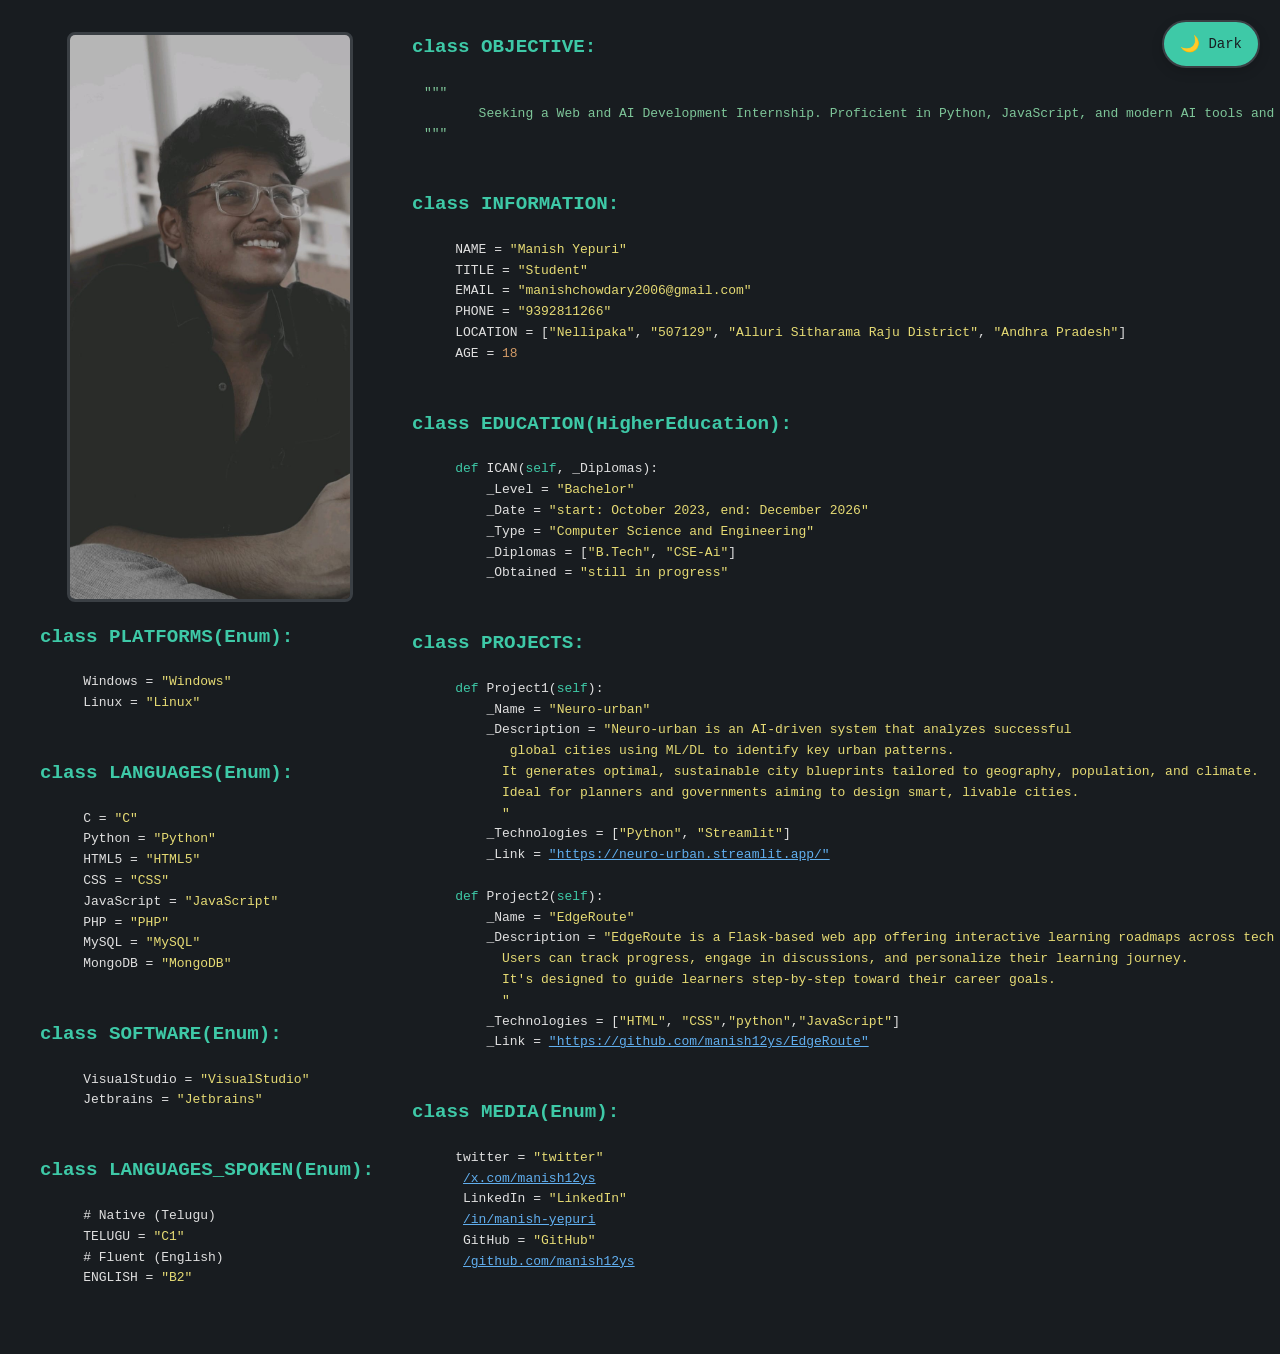
<file: index.html>
<!DOCTYPE html>
<html lang="en">
<head>
  <meta charset="UTF-8">
  <meta name="viewport" content="width=device-width, initial-scale=1.0">
  <title>manish12ys</title>
  <link rel="stylesheet" href="styles.css">
</head>
<body>
  <!-- Theme toggle button -->
  <button class="theme-toggle" id="themeToggle" title="Toggle dark/light mode">
    <span class="icon" id="themeIcon">🌙</span>
    <span id="themeText">Dark</span>
  </button>

  <!-- Main container for the resume layout -->
  <div class="container">
    <!-- Left column: Profile image and quick info -->
    <div class="left">
      <img src="72219a24-89dc-4598-b644-203e4bfd4dc7.jpg" alt="Profile" class="profile-img">
      <!-- Platforms section -->
      <div class="section">
        <div class="section-title"><span class="keyword">class</span> <span class="keyword">PLATFORMS</span>(<span class="keyword">Enum</span>):</div>
        <pre class="code-block">    Windows = <span class="string">"Windows"</span>
    Linux = <span class="string">"Linux"</span></pre>
      </div>
      <!-- Languages section -->
      <div class="section">
        <div class="section-title"><span class="keyword">class</span> <span class="keyword">LANGUAGES</span>(<span class="keyword">Enum</span>):</div>
        <pre class="code-block">    C = <span class="string">"C"</span>
    Python = <span class="string">"Python"</span>
    HTML5 = <span class="string">"HTML5"</span>
    CSS = <span class="string">"CSS"</span>
    JavaScript = <span class="string">"JavaScript"</span>
    PHP = <span class="string">"PHP"</span>
    MySQL = <span class="string">"MySQL"</span>
    MongoDB = <span class="string">"MongoDB"</span></pre>
      </div>
      <!-- Software section -->
      <div class="section">
        <div class="section-title"><span class="keyword">class</span> <span class="keyword">SOFTWARE</span>(<span class="keyword">Enum</span>):</div>
        <pre class="code-block">    VisualStudio = <span class="string">"VisualStudio"</span>
    Jetbrains = <span class="string">"Jetbrains"</span></pre>
      </div>
      <!-- Languages Spoken section -->
      <div class="section">
        <div class="section-title"><span class="keyword">class</span> <span class="keyword">LANGUAGES_SPOKEN</span>(<span class="keyword">Enum</span>):</div>
        <pre class="code-block">    # Native (Telugu)
    TELUGU = <span class="string">"C1"</span>
    # Fluent (English)
    ENGLISH = <span class="string">"B2"</span>
      </div>
    </div> <!-- end left -->
    <!-- Right column: Main content -->
    <div class="right">
      <!-- Objective section -->
      <div class="section">
        <div class="section-title"><span class="keyword">class</span> <span class="keyword">OBJECTIVE</span>:</div>
        <pre class="code-block comment">"""
       Seeking a Web and AI Development Internship. Proficient in Python, JavaScript, and modern AI tools and frameworks
"""</pre>
      </div>
      <!-- Information section -->
      <div class="section">
        <div class="section-title"><span class="keyword">class</span> <span class="keyword">INFORMATION</span>:</div>
        <pre class="code-block">    NAME = <span class="string">"Manish Yepuri"</span>
    TITLE = <span class="string">"Student"</span>
    EMAIL = <span class="string">"manishchowdary2006@gmail.com"</span>
    PHONE = <span class="string">"9392811266"</span>
    LOCATION = [<span class="string">"Nellipaka"</span>, <span class="string">"507129"</span>, <span class="string">"Alluri Sitharama Raju District"</span>, <span class="string">"Andhra Pradesh"</span>]
    AGE = <span class="number">18</span></pre>
      </div>
      <!-- Education section -->
      <div class="section">
        <div class="section-title"><span class="keyword">class</span> <span class="keyword">EDUCATION</span>(<span class="keyword">HigherEducation</span>):</div>
        <pre class="code-block">    <span class="keyword">def</span> ICAN(<span class="keyword">self</span>, _Diplomas):
        _Level = <span class="string">"Bachelor"</span>
        _Date = <span class="string">"start: October 2023, end: December 2026"</span>
        _Type = <span class="string">"Computer Science and Engineering"</span>
        _Diplomas = [<span class="string">"B.Tech"</span>, <span class="string">"CSE-Ai"</span>]
        _Obtained = <span class="string">"still in progress"</span></pre>
      </div>
      <!-- Projects section -->
      <div class="section">
        <div class="section-title"><span class="keyword">class</span> <span class="keyword">PROJECTS</span>:</div>
        <pre class="code-block">    <span class="keyword">def</span> Project1(<span class="keyword">self</span>):
        _Name = <span class="string">"Neuro-urban"</span>
        _Description = <span class="string">"Neuro-urban is an AI-driven system that analyzes successful
           global cities using ML/DL to identify key urban patterns.
          It generates optimal, sustainable city blueprints tailored to geography, population, and climate.
          Ideal for planners and governments aiming to design smart, livable cities.
          "</span>
        _Technologies = [<span class="string">"Python"</span>, <span class="string">"Streamlit"</span>]
        _Link = <a class="link" href="https://neuro-urban.streamlit.app/">"https://neuro-urban.streamlit.app/"</a>
    
    <span class="keyword">def</span> Project2(<span class="keyword">self</span>):
        _Name = <span class="string">"EdgeRoute"</span>
        _Description = <span class="string">"EdgeRoute is a Flask-based web app offering interactive learning roadmaps across tech domains.
          Users can track progress, engage in discussions, and personalize their learning journey.
          It's designed to guide learners step-by-step toward their career goals.
          "</span>
        _Technologies = [<span class="string">"HTML"</span>, <span class="string">"CSS"</span>,<span class="string">"python"</span>,<span class="string">"JavaScript"</span>]
        _Link = <a class="link" href="https://github.com/manish12ys/EdgeRoute">"https://github.com/manish12ys/EdgeRoute"</a></pre>
      </div>
      <!-- Media/social links section -->
      <div class="section">
        <div class="section-title"><span class="keyword">class</span> <span class="keyword">MEDIA</span>(<span class="keyword">Enum</span>):</div>
        <pre class="code-block">    twitter = <span class="string">"twitter"</span>
     <a class="link" href="https://x.com/yepuri_manish">/x.com/manish12ys</a>
     LinkedIn = <span class="string">"LinkedIn"</span>
     <a class="link" href="https://www.linkedin.com/in/manish-yepuri-471940281?utm_source=share&utm_campaign=share_via&utm_content=profile&utm_medium=android_app">/in/manish-yepuri</a>
     GitHub = <span class="string">"GitHub"</span>
     <a class="link" href="https://github.com/manish12ys">/github.com/manish12ys</a></pre>
      </div>
    </div> <!-- end right -->
  </div> <!-- end container -->

  <!-- JavaScript for theme toggle -->
  <script src="theme.js"></script>
</body>
</html>
</file>
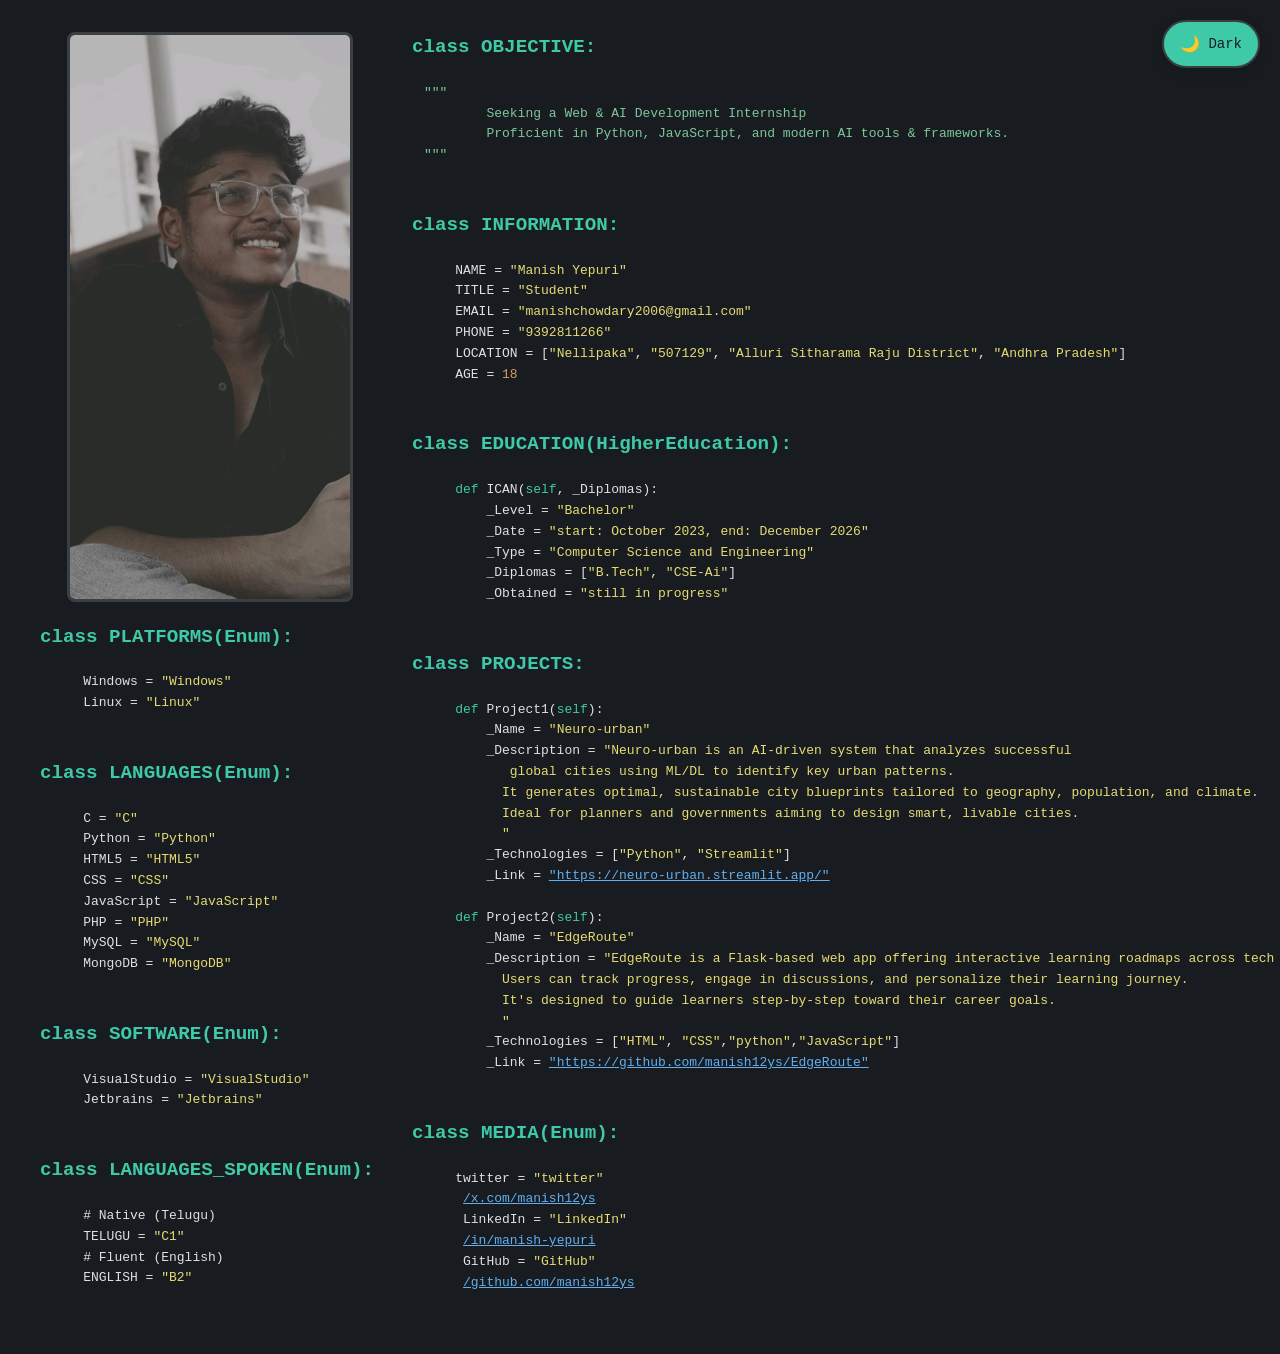
<file: manish.html>
<!DOCTYPE html>
<html lang="en">
<head>
  <meta charset="UTF-8">
  <meta name="viewport" content="width=device-width, initial-scale=1.0">
  <title>manish12ys</title>
  <link rel="stylesheet" href="styles.css">
</head>
<body>
  <!-- Theme toggle button -->
  <button class="theme-toggle" id="themeToggle" title="Toggle dark/light mode">
    <span class="icon" id="themeIcon">🌙</span>
    <span id="themeText">Dark</span>
  </button>

  <!-- Main container for the resume layout -->
  <div class="container">
    <!-- Left column: Profile image and quick info -->
    <div class="left">
      <img src="72219a24-89dc-4598-b644-203e4bfd4dc7.jpg" alt="Profile" class="profile-img">
      <!-- Platforms section -->
      <div class="section">
        <div class="section-title"><span class="keyword">class</span> <span class="keyword">PLATFORMS</span>(<span class="keyword">Enum</span>):</div>
        <pre class="code-block">    Windows = <span class="string">"Windows"</span>
    Linux = <span class="string">"Linux"</span></pre>
      </div>
      <!-- Languages section -->
      <div class="section">
        <div class="section-title"><span class="keyword">class</span> <span class="keyword">LANGUAGES</span>(<span class="keyword">Enum</span>):</div>
        <pre class="code-block">    C = <span class="string">"C"</span>
    Python = <span class="string">"Python"</span>
    HTML5 = <span class="string">"HTML5"</span>
    CSS = <span class="string">"CSS"</span>
    JavaScript = <span class="string">"JavaScript"</span>
    PHP = <span class="string">"PHP"</span>
    MySQL = <span class="string">"MySQL"</span>
    MongoDB = <span class="string">"MongoDB"</span></pre>
      </div>
      <!-- Software section -->
      <div class="section">
        <div class="section-title"><span class="keyword">class</span> <span class="keyword">SOFTWARE</span>(<span class="keyword">Enum</span>):</div>
        <pre class="code-block">    VisualStudio = <span class="string">"VisualStudio"</span>
    Jetbrains = <span class="string">"Jetbrains"</span></pre>
      </div>
      <!-- Languages Spoken section -->
      <div class="section">
        <div class="section-title"><span class="keyword">class</span> <span class="keyword">LANGUAGES_SPOKEN</span>(<span class="keyword">Enum</span>):</div>
        <pre class="code-block">    # Native (Telugu)
    TELUGU = <span class="string">"C1"</span>
    # Fluent (English)
    ENGLISH = <span class="string">"B2"</span>
      </div>
    </div> <!-- end left -->
    <!-- Right column: Main content -->
    <div class="right">
      <!-- Objective section -->
      <div class="section">
        <div class="section-title"><span class="keyword">class</span> <span class="keyword">OBJECTIVE</span>:</div>
        <pre class="code-block comment">"""
        Seeking a Web & AI Development Internship 
        Proficient in Python, JavaScript, and modern AI tools & frameworks.
"""</pre>
      </div>
      <!-- Information section -->
      <div class="section">
        <div class="section-title"><span class="keyword">class</span> <span class="keyword">INFORMATION</span>:</div>
        <pre class="code-block">    NAME = <span class="string">"Manish Yepuri"</span>
    TITLE = <span class="string">"Student"</span>
    EMAIL = <span class="string">"manishchowdary2006@gmail.com"</span>
    PHONE = <span class="string">"9392811266"</span>
    LOCATION = [<span class="string">"Nellipaka"</span>, <span class="string">"507129"</span>, <span class="string">"Alluri Sitharama Raju District"</span>, <span class="string">"Andhra Pradesh"</span>]
    AGE = <span class="number">18</span></pre>
      </div>
      <!-- Education section -->
      <div class="section">
        <div class="section-title"><span class="keyword">class</span> <span class="keyword">EDUCATION</span>(<span class="keyword">HigherEducation</span>):</div>
        <pre class="code-block">    <span class="keyword">def</span> ICAN(<span class="keyword">self</span>, _Diplomas):
        _Level = <span class="string">"Bachelor"</span>
        _Date = <span class="string">"start: October 2023, end: December 2026"</span>
        _Type = <span class="string">"Computer Science and Engineering"</span>
        _Diplomas = [<span class="string">"B.Tech"</span>, <span class="string">"CSE-Ai"</span>]
        _Obtained = <span class="string">"still in progress"</span></pre>
      </div>
      <!-- Projects section -->
      <div class="section">
        <div class="section-title"><span class="keyword">class</span> <span class="keyword">PROJECTS</span>:</div>
        <pre class="code-block">    <span class="keyword">def</span> Project1(<span class="keyword">self</span>):
        _Name = <span class="string">"Neuro-urban"</span>
        _Description = <span class="string">"Neuro-urban is an AI-driven system that analyzes successful
           global cities using ML/DL to identify key urban patterns.
          It generates optimal, sustainable city blueprints tailored to geography, population, and climate.
          Ideal for planners and governments aiming to design smart, livable cities.
          "</span>
        _Technologies = [<span class="string">"Python"</span>, <span class="string">"Streamlit"</span>]
        _Link = <a class="link" href="https://neuro-urban.streamlit.app/">"https://neuro-urban.streamlit.app/"</a>
    
    <span class="keyword">def</span> Project2(<span class="keyword">self</span>):
        _Name = <span class="string">"EdgeRoute"</span>
        _Description = <span class="string">"EdgeRoute is a Flask-based web app offering interactive learning roadmaps across tech domains.
          Users can track progress, engage in discussions, and personalize their learning journey.
          It's designed to guide learners step-by-step toward their career goals.
          "</span>
        _Technologies = [<span class="string">"HTML"</span>, <span class="string">"CSS"</span>,<span class="string">"python"</span>,<span class="string">"JavaScript"</span>]
        _Link = <a class="link" href="https://github.com/manish12ys/EdgeRoute">"https://github.com/manish12ys/EdgeRoute"</a></pre>
      </div>
      <!-- Media/social links section -->
      <div class="section">
        <div class="section-title"><span class="keyword">class</span> <span class="keyword">MEDIA</span>(<span class="keyword">Enum</span>):</div>
        <pre class="code-block">    twitter = <span class="string">"twitter"</span>
     <a class="link" href="https://x.com/yepuri_manish">/x.com/manish12ys</a>
     LinkedIn = <span class="string">"LinkedIn"</span>
     <a class="link" href="https://www.linkedin.com/in/manish-yepuri-471940281?utm_source=share&utm_campaign=share_via&utm_content=profile&utm_medium=android_app">/in/manish-yepuri</a>
     GitHub = <span class="string">"GitHub"</span>
     <a class="link" href="https://github.com/manish12ys">/github.com/manish12ys</a></pre>
      </div>
    </div> <!-- end right -->
  </div> <!-- end container -->

  <!-- JavaScript for theme toggle -->
  <script src="theme.js"></script>
</body>
</html>
</file>
<file: styles.css>
/* CSS Variables for theming */
:root {
  /* Light theme colors */
  --bg-primary-light: #f9f9fb;
  --bg-secondary-light: #f1f3f9;
  --text-primary-light: #181c2f;
  --text-secondary-light: #3d4a5c;
  --accent-light: #3a5cff;
  --border-light: #1e2a4a;
  --code-bg-light: #eaf0ff;
  
  /* Dark theme colors */
  --bg-primary-dark: #181c20;
  --bg-secondary-dark: #2d3748;
  --text-primary-dark: #e0e0e0;
  --text-secondary-dark: #a0aec0;
  --accent-dark: #3ec9a7;
  --border-dark: #3a3f44;
  --code-bg-dark: #2d3748;
  
  /* Default to dark theme */
  --bg-primary: var(--bg-primary-dark);
  --bg-secondary: var(--bg-secondary-dark);
  --text-primary: var(--text-primary-dark);
  --text-secondary: var(--text-secondary-dark);
  --accent: var(--accent-dark);
  --border: var(--border-dark);
  --code-bg: var(--code-bg-dark);
}

/* Light theme class */
body.light-mode {
  --bg-primary: var(--bg-primary-light);
  --bg-secondary: var(--bg-secondary-light);
  --text-primary: var(--text-primary-light);
  --text-secondary: var(--text-secondary-light);
  --accent: var(--accent-light);
  --border: var(--border-light);
  --code-bg: var(--code-bg-light);
}

body {
  background: var(--bg-primary);
  color: var(--text-primary);
  font-family: 'Fira Mono', 'Consolas', 'Menlo', 'Monaco', monospace;
  margin: 0;
  padding: 0;
  line-height: 1.6;
  -webkit-font-smoothing: antialiased;
  -moz-osx-font-smoothing: grayscale;
  transition: background-color 0.3s ease, color 0.3s ease;
}

/* Theme toggle button */
.theme-toggle {
  position: fixed;
  top: 20px;
  right: 20px;
  z-index: 1000;
  background: var(--accent);
  border: 2px solid var(--border);
  border-radius: 50px;
  padding: 12px 16px;
  cursor: pointer;
  display: flex;
  align-items: center;
  gap: 8px;
  font-family: inherit;
  font-size: 14px;
  color: var(--bg-primary);
  transition: all 0.3s ease;
  box-shadow: 0 4px 12px rgba(0, 0, 0, 0.15);
}

.theme-toggle:hover {
  transform: translateY(-2px);
  box-shadow: 0 6px 16px rgba(0, 0, 0, 0.2);
}

.theme-toggle:active {
  transform: translateY(0);
}

.theme-toggle .icon {
  font-size: 16px;
  transition: transform 0.3s ease;
}

.theme-toggle:hover .icon {
  transform: rotate(180deg);
}

.container {
  display: flex;
  flex-direction: row;
  max-width: 1200px;
  margin: 0 auto;
  padding: 32px 16px;
  gap: 32px;
  align-items: flex-start;
  min-height: 100vh;
}

.left {
  flex: 0 0 340px;
  min-width: 280px;
  max-width: 380px;
  display: flex;
  flex-direction: column;
  align-items: center;
}

.right {
  flex: 1 1 0;
  min-width: 0;
  max-width: 800px;
  display: flex;
  flex-direction: column;
  align-items: flex-start;
  word-break: break-word;
  white-space: normal;
  padding-right: 16px;
}

.profile-img {
  width: 100%;
  max-width: 280px;
  height: auto;
  object-fit: cover;
  border-radius: 8px;
  border: 3px solid var(--border);
  margin-bottom: 20px;
  align-self: center;
  transition: border-color 0.3s ease;
}

.section {
  margin-bottom: 32px;
  flex: 0 1 auto;
  display: flex;
  flex-direction: column;
  width: 100%;
}

.section:last-child {
  margin-bottom: 0;
  flex: 1;
}

.section-title {
  color: var(--accent);
  font-weight: bold;
  font-size: 1.2em;
  margin-bottom: 8px;
  transition: color 0.3s ease;
}

.code-block {
  border: none !important;
  background: none !important;
  box-shadow: none !important;
  color: inherit;
  padding: 12px;
  margin: 0;
  font-size: 1em;
  line-height: 1.6;
  word-wrap: break-word;
  overflow-wrap: break-word;
  flex: 1;
  border-radius: 6px;
  transition: background-color 0.3s ease, border-color 0.3s ease;
}

.comment { 
  color: #7ec699; 
}

.keyword { 
  color: var(--accent); 
  transition: color 0.3s ease;
}

.type { 
  color: #6cb6eb; 
}

.string { 
  color: #e6db74; 
}

.number { 
  color: #d19a66; 
}

.enum { 
  color: #d19a66; 
}

.var { 
  color: #e5c07b; 
}

.link { 
  color: #61afef; 
  text-decoration: underline; 
  transition: color 0.3s ease;
}

.link:hover {
  color: var(--accent);
}

.highlight { 
  color: #e06c75; 
}

.bold { 
  font-weight: bold; 
}

ul { 
  margin: 0 0 0 24px; 
  padding: 0; 
}

li { 
  margin-bottom: 2px; 
}

/* Tablet Styles */
@media (max-width: 900px) {
  .theme-toggle {
    top: 15px;
    right: 15px;
    padding: 10px 14px;
    font-size: 13px;
  }
  
  .container { 
    flex-direction: column; 
    padding: 24px 12px;
    gap: 24px;
    align-items: stretch;
  }
  .left, .right { 
    min-width: 0; 
    width: 100%;
    flex: none;
  }
  .profile-img {
    max-width: 250px;
    margin: 0 auto 24px auto;
    display: block;
  }
  .section-title {
    font-size: 1.1em;
  }
  .code-block {
    font-size: 0.95em;
  }
  .section {
    flex: none;
    margin-bottom: 24px;
  }
}

/* Mobile Styles */
@media (max-width: 600px) {
  .theme-toggle {
    top: 10px;
    right: 10px;
    padding: 8px 12px;
    font-size: 12px;
  }
  
  .container {
    padding: 16px 8px;
    gap: 20px;
  }
  .profile-img {
    max-width: 200px;
  }
  .section-title {
    font-size: 1em;
    margin-bottom: 6px;
  }
  .code-block {
    font-size: 0.9em;
    line-height: 1.5;
  }
  .section {
    margin-bottom: 24px;
  }
  body {
    font-size: 14px;
  }
}

/* Small Mobile Styles */
@media (max-width: 400px) {
  .theme-toggle {
    top: 8px;
    right: 8px;
    padding: 6px 10px;
    font-size: 11px;
  }
  
  .container {
    padding: 12px 6px;
    gap: 16px;
  }
  .profile-img {
    max-width: 180px;
  }
  .code-block {
    font-size: 0.85em;
  }
  .section-title {
    font-size: 0.95em;
  }
}

/* Landscape Mobile */
@media (max-height: 500px) and (orientation: landscape) {
  .container {
    flex-direction: row;
    gap: 16px;
  }
  .profile-img {
    max-width: 120px;
    margin-bottom: 16px;
  }
  .section {
    margin-bottom: 16px;
  }
}
</file>
